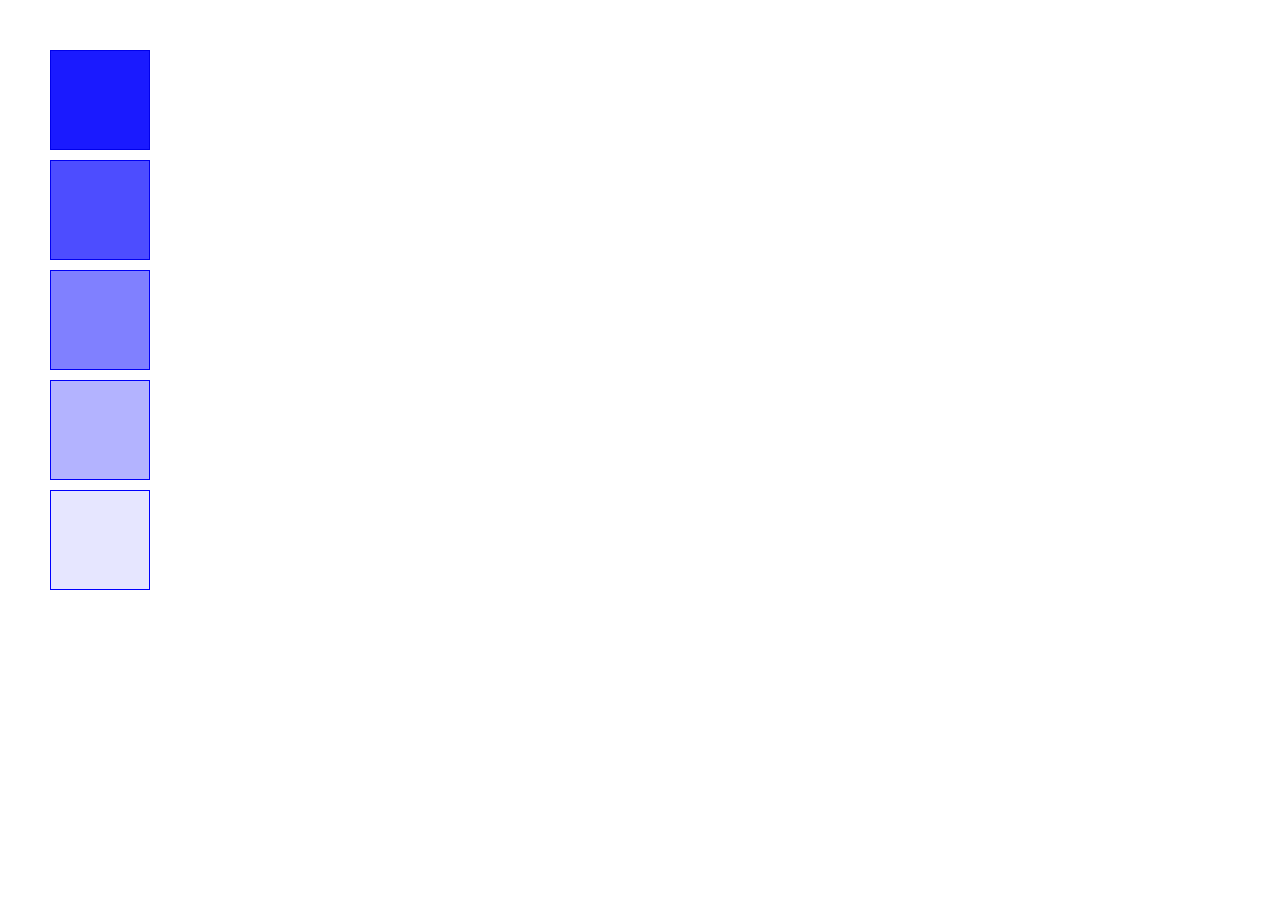
<file: Ejercicio2/index.html>
<!DOCTYPE html>
<html lang="en">
<head>
    <meta charset="UTF-8">
    <meta name="viewport" content="width=device-width, initial-scale=1.0">
    <title>Ejercicio 2</title>
    <link rel="stylesheet" href="css/main.css">
</head>
<body>
    <section class="contenedora">
        <div class="caja1"></div>
        <div class="caja2"></div>
        <div class="caja3"></div>
        <div class="caja4"></div>
        <div class="caja5"></div>
    </section>
</body>
</html>
</file>
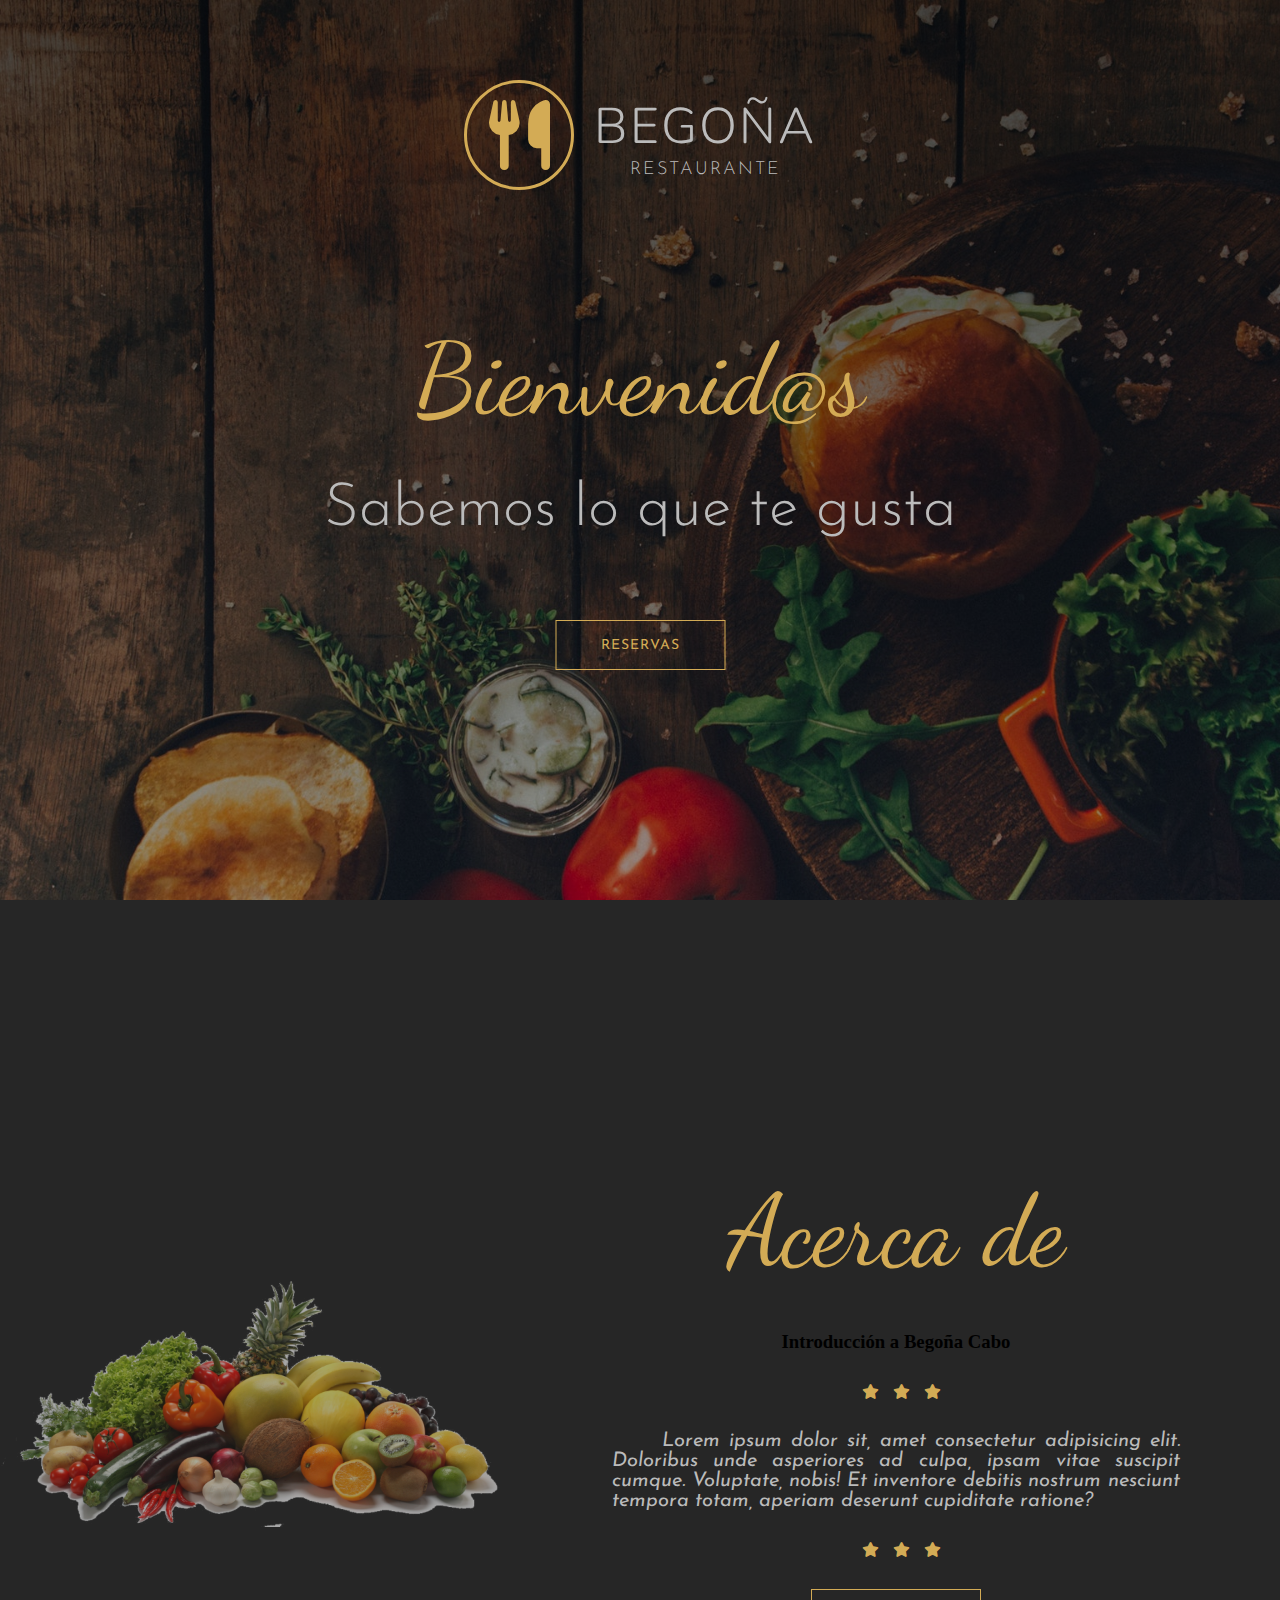
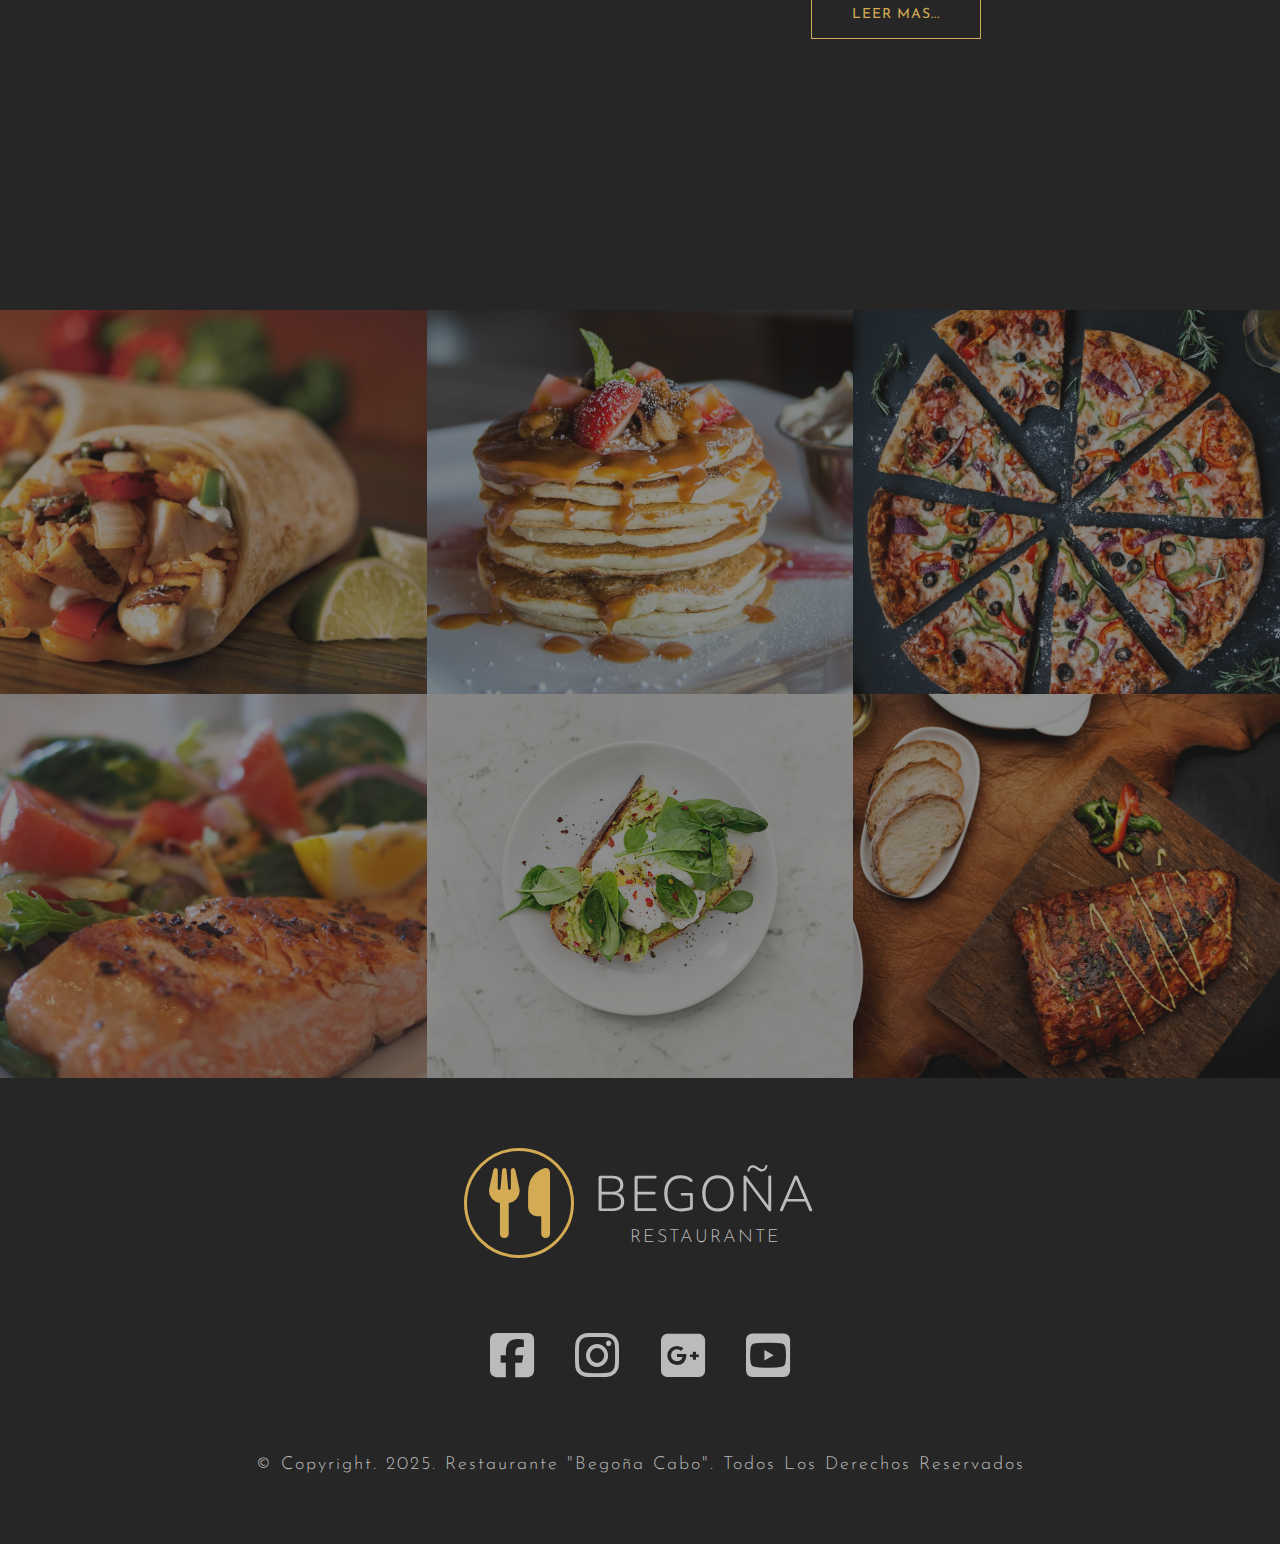
<file: ProyectoEnSASS-Restaurante/index.html>
<!DOCTYPE html>
<html lang="en">
  <head>
    <meta charset="UTF-8" />
    <meta name="viewport" content="width=device-width, initial-scale=1.0" />
    <!-- iconos -->
    <link
      rel="stylesheet"
      href="https://cdnjs.cloudflare.com/ajax/libs/font-awesome/6.7.2/css/all.min.css"
      integrity="sha512-Evv84Mr4kqVGRNSgIGL/F/aIDqQb7xQ2vcrdIwxfjThSH8CSR7PBEakCr51Ck+w+/U6swU2Im1vVX0SVk9ABhg=="
      crossorigin="anonymous"
      referrerpolicy="no-referrer"
    />
    <!-- fin iconos -->
    <!-- fonts -->
    <link rel="preconnect" href="https://fonts.googleapis.com" />
    <link rel="preconnect" href="https://fonts.gstatic.com" crossorigin />
    <link
      href="https://fonts.googleapis.com/css2?family=Dancing+Script:wght@400..700&family=Josefin+Sans:ital,wght@0,100..700;1,100..700&family=Nunito:ital,wght@0,200..1000;1,200..1000&display=swap"
      rel="stylesheet"
    />
    <!-- fin fonts -->
    <title>Restaurante con SASS</title>
    <link rel="stylesheet" href="css/main.css" />
  </head>
  <body>

    <!-- HEADER -->
    <header class="header">
      <div class="brand">
        <a href="#" class="logo"><i class="fa-solid fa-utensils"></i></a>
        <div>
          <h1 class="main-name">Begoña</h1>
          <p class="sub-name">Restaurante</p>
        </div>
      </div>

      <div class="header-banner">
        <h1 class="main-heading">Bienvenid@s</h1>
        <h3 class="sub-heading">Sabemos lo que te gusta</h3>
        <button class="main-btn">Reservas</button>
      </div>
    </header>
    <!-- FIN HEADER -->

    <!-- MAIN -->
    <main>
    <!-- sección acerca de -->
      <section class="about-us">
        <div class="about-us-left">
          <img src="assets/about-us-img.png" alt="imagen izquierda">
        </div>

        <div class="about-us-right">
          <h1 class="main-heading">Acerca de</h1>
          <h3 class="subheading">Introducción a Begoña Cabo</h3>

          <div class="stars">
            <i class="fa-solid fa-star star"></i>
            <i class="fa-solid fa-star star"></i>
            <i class="fa-solid fa-star star"></i>
          </div>

          <p class="description">
            Lorem ipsum dolor sit, amet consectetur adipisicing elit. Doloribus unde asperiores ad culpa, ipsam vitae suscipit cumque. Voluptate, nobis! Et inventore debitis nostrum nesciunt tempora totam, aperiam deserunt cupiditate ratione?
          </p>

          <div class="stars">
            <i class="fa-solid fa-star star"></i>
            <i class="fa-solid fa-star star"></i>
            <i class="fa-solid fa-star star"></i>
          </div>

          <button type="button" class="main-btn">
            Leer mas...
          </button>

        </div>
      </section>
    <!-- sección acerca de -->

    <!-- Sección Galery -->
      <section class="gallery">
        <div class="cards-wrapper">
          
          <div class="card">
            <div class="card-overlay">
              <h1 class="card-overlay-heading">Food Name</h1>
              <p class="card-overlay-paragraph">Precio: 10.00€</p>
              <button type="button" class="card-overlay-btn">Ordenar ahora</button>
            </div>
            <img class="card-img" src="assets/gallery-img-1.jpeg" alt="img1">
          </div>

          <div class="card">
            <div class="card-overlay">
              <h1 class="card-overlay-heading">Food Name</h1>
              <p class="card-overlay-paragraph">Precio: 12.00€</p>
              <button type="button" class="card-overlay-btn">Ordenar ahora</button>
            </div>
            <img class="card-img" src="assets/gallery-img-2.jpeg" alt="img2">
          </div>

          <div class="card">
            <div class="card-overlay">
              <h1 class="card-overlay-heading">Food Name</h1>
              <p class="card-overlay-paragraph">Precio: 11.00€</p>
              <button type="button" class="card-overlay-btn">Ordenar ahora</button>
            </div>
            <img class="card-img" src="assets/gallery-img-3.jpeg" alt="img3">
          </div>

          <div class="card">
            <div class="card-overlay">
              <h1 class="card-overlay-heading">Food Name</h1>
              <p class="card-overlay-paragraph">Precio: 15.00€</p>
              <button type="button" class="card-overlay-btn">Ordenar ahora</button>
            </div>
            <img class="card-img" src="assets/gallery-img-4.jpeg" alt="img4">
          </div>

          <div class="card">
            <div class="card-overlay">
              <h1 class="card-overlay-heading">Food Name</h1>
              <p class="card-overlay-paragraph">Precio: 18.00€</p>
              <button type="button" class="card-overlay-btn">Ordenar ahora</button>
            </div>
            <img class="card-img" src="assets/gallery-img-5.jpeg" alt="img5">
          </div>

          <div class="card">
            <div class="card-overlay">
              <h1 class="card-overlay-heading">Food Name</h1>
              <p class="card-overlay-paragraph">Precio: 9.00€</p>
              <button type="button" class="card-overlay-btn">Ordenar ahora</button>
            </div>
            <img class="card-img" src="assets/gallery-img-6.jpeg" alt="img6">
          </div>

        </div>
      </section>
    <!-- Fin Sección Galery -->
    </main>
    <!-- FIN MAIN -->

    <!-- FOOTER -->
     <footer class="footer">
      <div class="footer-header">
        <a href="#" class="logo"><i class="fa-solid fa-utensils"></i></a>
        <div>
          <h1 class="main-name">Begoña</h1>
          <p class="sub-name">Restaurante</p>
        </div>
      </div>

      <div class="footer-social-media">

        <ul class="social-media">

          <li class="social-media-item">
            <a href="#" class="social-media-link"><i class="fa-brands fa-square-facebook"></i></a>
          </li>

          <li class="social-media-item">
            <a href="#" class="social-media-link"><i class="fa-brands fa-instagram"></i></a>
          </li>

          <li class="social-media-item">
            <a href="#" class="social-media-link"><i class="fa-brands fa-square-google-plus"></i></a>
          </li>

          <li class="social-media-item">
            <a href="#" class="social-media-link"><i class="fa-brands fa-square-youtube"></i></a>
          </li>

        </ul>

      </div>
      <div class="footer-copuright">
        <p class="footer-copiright-paragraph">
          &copy; Copyright. 2025. Restaurante "Begoña Cabo". Todos los derechos reservados
        </p>
      </div>
     </footer>
    <!-- FIN FOOTER -->

  </body>
</html>
</file>
<file: Ejercicio2/css/main.css>
* {
  margin: 0;
  padding: 0;
  box-sizing: border-box;
}

.contenedora .caja1, .contenedora .caja2, .contenedora .caja3, .contenedora .caja4, .contenedora .caja5 {
  width: 100px;
  height: 100px;
  margin: 10px 50px;
  transition: transform 0.5s linear;
}
.contenedora .caja1 {
  margin-top: 50px;
  background-color: rgb(25.5, 25.5, 255);
  border: 1px solid rgb(0, 0, 234.6);
}
.contenedora .caja2 {
  background-color: rgb(76.5, 76.5, 255);
  border: 1px solid rgb(0, 0, 239.7);
}
.contenedora .caja3 {
  background-color: rgb(127.5, 127.5, 255);
  border: 1px solid rgb(0, 0, 244.8);
}
.contenedora .caja4 {
  background-color: rgb(178.5, 178.5, 255);
  border: 1px solid rgb(0, 0, 249.9);
}
.contenedora .caja5 {
  background-color: rgb(229.5, 229.5, 255);
  border: 1px solid blue;
}
.contenedora .caja1:hover, .contenedora .caja2:hover, .contenedora .caja3:hover, .contenedora .caja4:hover, .contenedora .caja5:hover {
  transform: scale(1.1);
}

/*# sourceMappingURL=main.css.map */
</file>
<file: ProyectoEnSASS-Restaurante/css/main.css>
* {
  margin: 0;
  padding: 0;
  box-sizing: border-box;
}

body {
  background-color: #262626;
}

.header {
  width: 100%;
  height: 100vh;
  background: linear-gradient(rgba(0, 0, 0, 0.7), rgba(0, 0, 0, 0.4)), url(../assets/bg.jpeg) center no-repeat;
  background-size: cover;
  position: relative;
}
.header .brand {
  color: #fff;
  position: absolute;
  top: 15%;
  left: 50%;
  transform: translate(-50%, -50%);
  display: flex;
  align-items: center;
}
.header-banner {
  text-align: center;
  position: absolute;
  top: 55%;
  left: 50%;
  transform: translate(-50%, -50%);
}

.about-us {
  height: 90vh;
  display: flex;
  align-items: center;
  margin: 100px 0;
}
.about-us-left {
  width: 40%;
}
.about-us-left img {
  width: 100%;
  opacity: 0.6;
}
.about-us-right {
  width: 60%;
  display: flex;
  flex-direction: column;
  align-items: center;
  padding: 0 100px;
}
.about-us-right .stars {
  margin: 30px 0;
}
.about-us-right .stars .star {
  font-size: 15px;
  color: #d3ab55;
  margin-left: 10px;
}
.about-us-right .description {
  font-family: "Josefin Sans", sans-serif;
  font-size: 20px;
  font-style: italic;
  color: #bbb;
  text-align: justify;
}
.about-us-right .description::first-letter {
  padding-left: 50px;
}

.gallery .cards-wrapper {
  display: flex;
  flex-wrap: wrap;
}

.footer {
  padding: 70px 0;
  display: flex;
  justify-content: center;
  align-items: center;
  flex-direction: column;
}
.footer-header {
  display: flex;
  align-items: center;
  margin-bottom: 70px;
}
.footer .social-media {
  display: flex;
  width: 300px;
  justify-content: space-between;
  margin-bottom: 70px;
}
.footer .social-media-item {
  list-style: none;
}
.footer .social-media-link {
  text-decoration: none;
  font-size: 50px;
  color: #bbb;
  transition: color 0.7s;
}
.footer .social-media-link:hover {
  color: #d3ab55;
}
.footer-copiright-paragraph {
  font-family: "Josefin Sans", sans-serif;
  font-size: 18px;
  color: #bbb;
  font-weight: 300;
  letter-spacing: 2px;
  text-transform: capitalize;
}

.logo {
  font-size: 70px;
  color: #d3ab55;
  width: 110px;
  height: 110px;
  border: 3px solid #d3ab55;
  border-radius: 50%;
  margin-right: 20px;
  display: flex;
  justify-content: center;
  align-items: center;
  text-decoration: none;
}

.main-name {
  font-family: "Nunito", sans-serif;
  font-size: 50px;
  color: #bbb;
  font-weight: 300;
  letter-spacing: 2px;
  text-transform: uppercase;
}

.sub-name {
  font-family: "Josefin Sans", sans-serif;
  font-size: 18px;
  color: #bbb;
  text-align: center;
  font-weight: 300;
  letter-spacing: 2px;
  text-transform: uppercase;
}

.main-heading {
  font-family: "Dancing Script", cursive;
  font-size: 100px;
  font-weight: 300;
  color: #d3ab55;
  margin-bottom: 40px;
}

.sub-heading {
  font-family: "Josefin Sans", sans-serif;
  font-size: 60px;
  font-weight: 300;
  color: #bbb;
  margin-bottom: 80px;
}

.main-btn {
  width: 170px;
  height: 50px;
  font-family: "Josefin Sans", sans-serif;
  font-size: 14px;
  text-transform: uppercase;
  letter-spacing: 1px;
  color: #d3ab55;
  background-color: transparent;
  border: 1px solid #d3ab55;
  cursor: pointer;
  transition: all 0.5s;
}
.main-btn:hover {
  background-color: #d3ab55;
  color: #262626;
}

.card {
  width: 33.33%;
  height: 30vw;
  position: relative;
  overflow: hidden;
}
.card:hover .card-overlay {
  left: 0;
}
.card-overlay {
  position: absolute;
  top: 0;
  left: -100%;
  background-color: rgba(211, 171, 85, 0.6);
  width: 100%;
  height: 100%;
  color: #fff;
  z-index: 10;
  display: flex;
  justify-content: center;
  align-items: center;
  flex-direction: column;
  transition: left 0.8s;
}
.card-overlay-heading {
  font-family: "Nunito", sans-serif;
  font-size: 50px;
  font-weight: 300;
  letter-spacing: 2px;
  text-transform: capitalize;
}
.card-overlay-paragraph {
  font-family: "Josefin Sans", sans-serif;
  font-size: 30px;
  margin-bottom: 30px;
  font-weight: 300;
  letter-spacing: 2px;
  text-transform: capitalize;
}
.card-overlay-btn {
  width: 180px;
  height: 40px;
  color: #d3ab55;
  font-family: "Josefin Sans", sans-serif;
  background-color: #fff;
  font-size: 14px;
  font-weight: bold;
  text-transform: uppercase;
  letter-spacing: 1px;
  border: 1px solid #d3ab55;
  border-radius: 30px;
  outline: none;
  padding: 0 10px;
  cursor: pointer;
}
.card-img {
  width: 100%;
  height: 100%;
  object-fit: cover;
  opacity: 0.5;
}

/*# sourceMappingURL=main.css.map */
</file>
